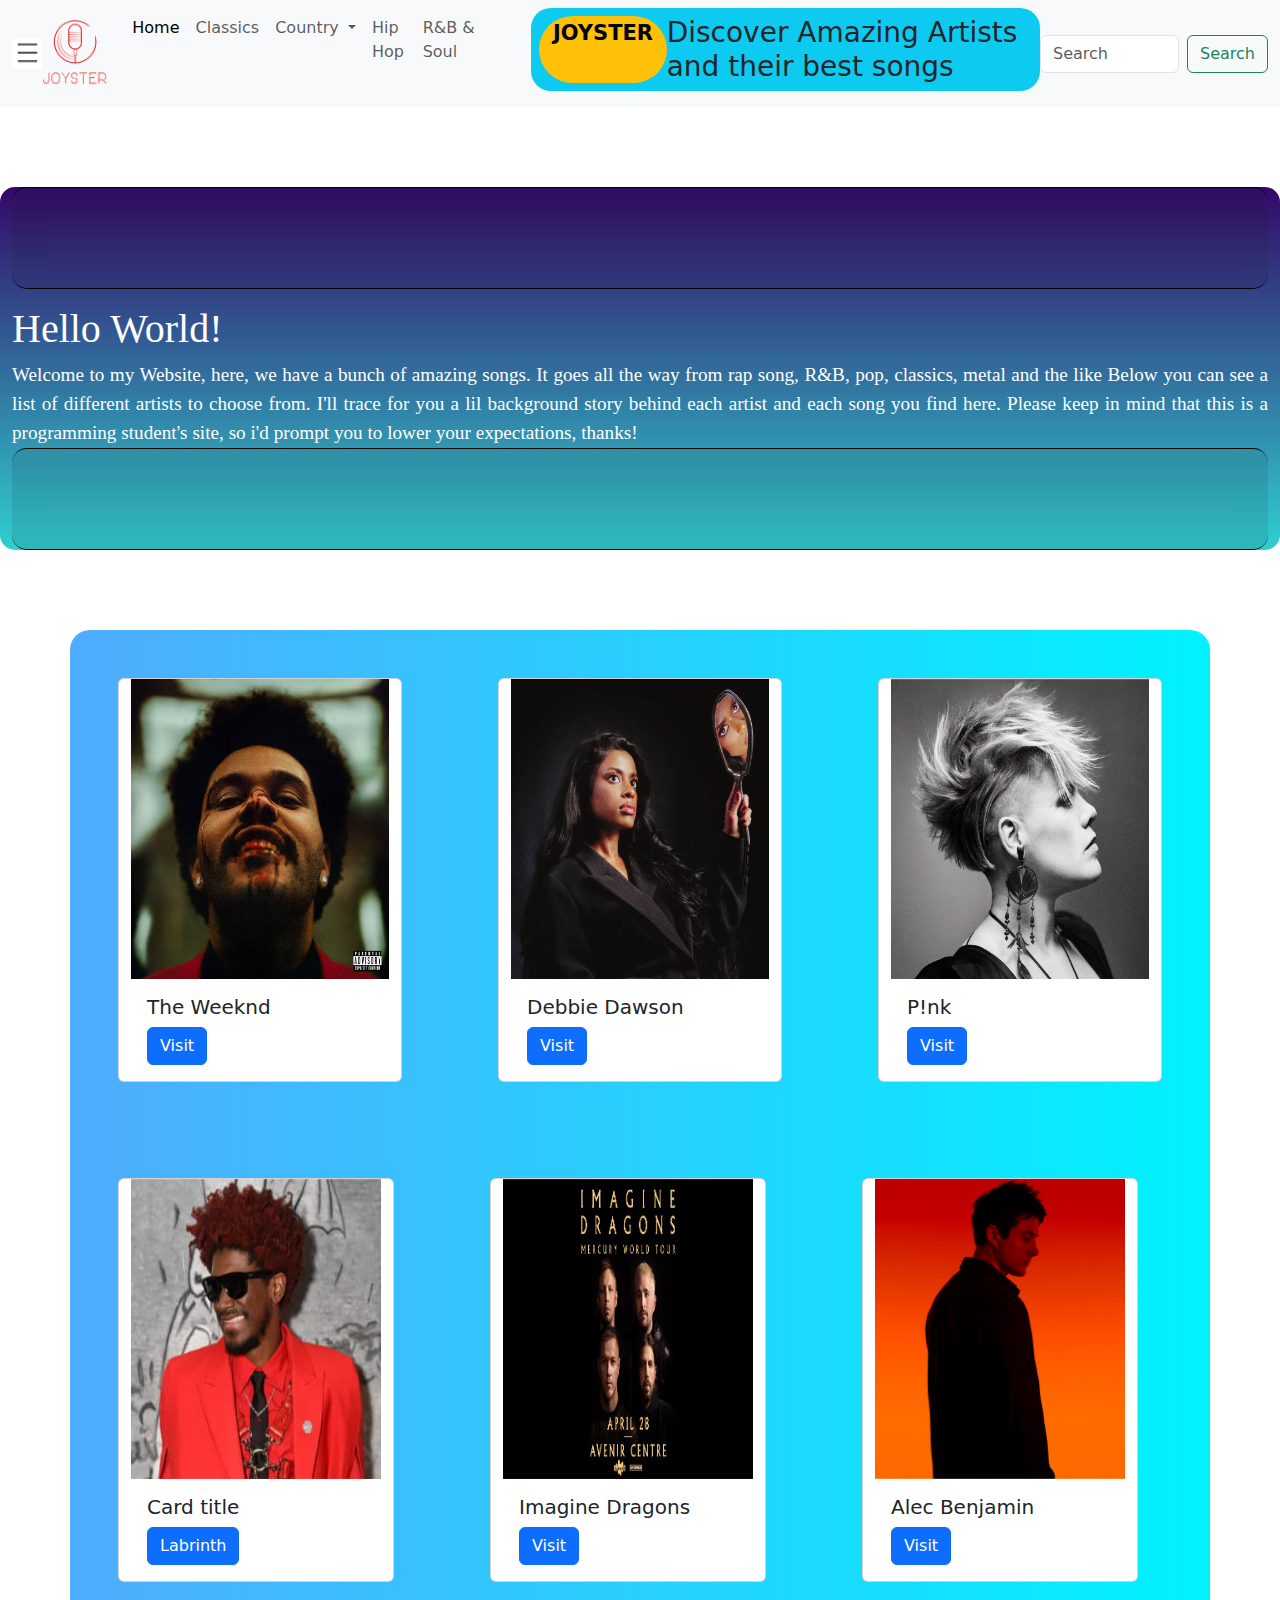
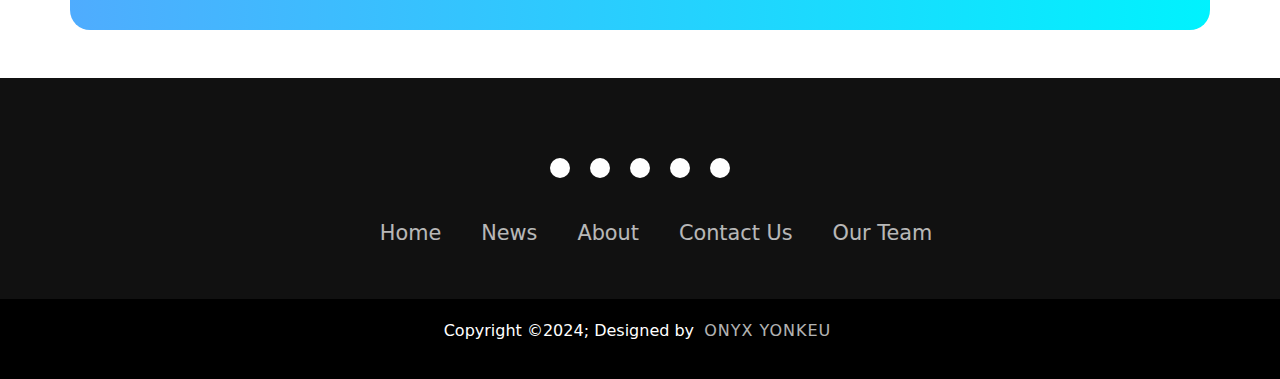
<file: index.html>
<!DOCTYPE html>
<html lang="en">
<head>
    <meta charset="UTF-8">
    <meta name="viewport" content="width=device-width, initial-scale=1.0">
    <title>Document</title>
    <link href="https://cdn.jsdelivr.net/npm/bootstrap@5.3.3/dist/css/bootstrap.min.css" rel="stylesheet" 
    integrity="sha384-QWTKZyjpPEjISv5WaRU9OFeRpok6YctnYmDr5pNlyT2bRjXh0JMhjY6hW+ALEwIH" crossorigin="anonymous">
    <link rel="stylesheet" href="style.css">

    <link rel="stylesheet" href="https://cdnjs.cloudflare.com/ajax/libs/font-awesome/6.6.0/css/all.min.css" integrity="sha512-Kc323vGBEqzTmouAECnVceyQqyqdsSiqLQISBL29aUW4U/M7pSPA/gEUZQqv1cwx4OnYxTxve5UMg5GT6L4JJg==" crossorigin="anonymous" referrerpolicy="no-referrer" />
</head>
<body>

    

    <nav class="navbar navbar-expand-lg bg-body-tertiary">
        <div class="container-fluid">
          <img src="Capture.PNG" alt="" style="width: 30px; height: 30px;" data-bs-toggle="offcanvas" data-bs-target="#offcanvas"> 
    
          <img class="navbar-brand" src="logo.png" style="width: 80px; height: 80px;">
          <button class="navbar-toggler" type="button" data-bs-toggle="collapse" data-bs-target="#navbarSupportedContent" aria-controls="navbarSupportedContent" aria-expanded="false" aria-label="Toggle navigation">
            <span class="navbar-toggler-icon"></span>
          </button>
          <div class="collapse navbar-collapse" id="navbarSupportedContent">
            <ul class="navbar-nav me-auto mb-2 mb-lg-0">
              <li class="nav-item">
                <a class="nav-link active" aria-current="page" href="#">Home</a>
              </li>
              <li class="nav-item">
                <a class="nav-link" href="#">Classics</a>
              </li>
              <li class="nav-item dropdown">
                <a class="nav-link dropdown-toggle" href="#" role="button" data-bs-toggle="dropdown" aria-expanded="false">
                  Country
                </a>
                <ul class="dropdown-menu">
                  <li><a class="dropdown-item" href="#">Action</a></li>
                  <li><a class="dropdown-item" href="#">Another action</a></li>
                  <li><hr class="dropdown-divider"></li>
                  <li><a class="dropdown-item" href="#">Something else here</a></li>
                </ul>
              </li>
              <li class="nav-item">
                <a class="nav-link" href="#">Hip Hop</a>
              </li>
              <li class="nav-item">
                <a class="nav-link" href="#">R&B & Soul</a>
              </li>
              <h3 id="hh3" class=" text-dark bg-info  ms-5 p-2 d-flex justify-content-end"> <span class=" badge rounded-pill text-bg-warning">JOYSTER</span>  Discover Amazing Artists and their best songs</h3>
            </ul>
            <form class="d-flex" role="search">
              <input class="form-control me-2" type="search" placeholder="Search" aria-label="Search">
              <button class="btn btn-outline-success" type="submit">Search</button>
            </form>
          </div>
        </div>
      </nav>

      


    <section id="presentation" class="container">
        <p>
        <h1>Hello World! </h1>

        Welcome to my Website, here, we have a bunch of amazing songs. It goes all the way from rap song, R&B, pop, classics, metal and the like
    Below you can see a list of different artists to choose from. I'll trace for you a lil background story behind each 
    artist and each song you find here.
    Please keep in mind that this is a programming student's site, so i'd prompt you to lower your expectations, thanks!
</p></section>



    <div id="grid"  class="container my-5">
        <div class="row">
        <div class="card m-5 col" style="width: 20rem;">
              <div id="autoC" class="carousel slide" data-bs-ride="carousel">
                  <div class="carousel-inner">
                      <div class="carousel-item active">
                          <img src="The Weeknd/Photos/The weeknd1.jpg" class="d-block w-100" height="300px" alt="">
                      </div>
                      <div class="carousel-item">
                          <img src="The Weeknd/Photos/The weeknd2.jpg" class="d-block w-100" height="300px" alt=""> 
                      </div>
                      <div class="carousel-item">
                          <img src="The Weeknd/Photos/The weeknd3.webp" class="d-block w-100" height="300px" alt=""> 
                  </div>
              </div>
              <div class="card-body">
                <h5 class="card-title">The Weeknd</h5>
                
                <a href="The weeknd.html" class="btn btn-primary">Visit</a>
              </div>
            </div>
            </div>


            <div class="card m-5 col" style="width: 20rem;">
                <div id="autoC" class="carousel slide" data-bs-ride="carousel">
                    <div class="carousel-inner">
                        <div class="carousel-item active">
                            <img src="Debbie Dawson/Photos/Debbie1.webp" class="d-block w-100" height="300px" alt="">
                        </div>
                        <div class="carousel-item">
                            <img src="Debbie Dawson/Photos/Debbie2.webp" class="d-block w-100" height="300px" alt=""> 
                        </div>
                        <div class="carousel-item">
                            <img src="Debbie Dawson/Photos/Debbie3.jpg" class="d-block w-100" height="300px" alt=""> 
                        </div>
                    </div>
                </div>
                <div class="card-body">
                  <h5 class="card-title">Debbie Dawson</h5>
                  
                  <a href="#" class="btn btn-primary">Visit</a>
                </div>
              </div> 

            


            <div class="card m-5 col" style="width: 20rem;">
                <div id="autoC" class="carousel slide" data-bs-ride="carousel">
                    <div class="carousel-inner">
                        <div class="carousel-item active">
                            <img src="P!nk/Photos/pink1.webp" class="d-block w-100" height="300px" alt="">
                        </div>
                        <div class="carousel-item">
                            <img src="P!nk/Photos/pink2.webp" class="d-block w-100" height="300px" alt=""> 
                        </div>
                        <div class="carousel-item">
                            <img src="P!nk/Photos/pink3.webp" class="d-block w-100" height="300px" alt=""> 
                        </div>
                    </div>
                </div>
                <div class="card-body">
                    <h5 class="card-title">P!nk</h5>
                    
                    <a href="#" class="btn btn-primary">Visit</a>
                  </div>
                </div>

                     
      



        <div class="row">

      <div class="card m-5 col" style="width: 20rem;">
        <div id="autoC" class="carousel slide" data-bs-ride="carousel">
            <div class="carousel-inner">
                <div class="carousel-item active">
                    <img src="Labrinth/Photos/Labrinth1.jpg" class="d-block w-100" height="300px" alt="">
                </div>
                <div class="carousel-item">
                    <img src="Labrinth/Photos/Labrinth2.jpg" class="d-block w-100" height="300px" alt=""> 
                </div>
                <div class="carousel-item">
                    <img src="Labrinth/Photos/Labrith3.avif" class="d-block w-100" height="300px" alt=""> 
                </div>
            </div>
        </div>
        <div class="card-body">
          <h5 class="card-title">Card title</h5>
          
          <a href="#" class="btn btn-primary">Labrinth</a>
        </div>
      </div>

      <div class="card m-5 col" style="width: 20rem;">
        <div id="autoC" class="carousel slide" data-bs-ride="carousel">
            <div class="carousel-inner">
                <div class="carousel-item active">
                    <img src="Imagine Dragons/Photos/imagine1.webp" class="d-block w-100" height="300px" alt="">
                </div>
                <div class="carousel-item">
                    <img src="Imagine Dragons/Photos/imagine2.jpg" class="d-block w-100" height="300px" alt=""> 
                </div>
                <div class="carousel-item">
                    <img src="Imagine Dragons/Photos/imagine3.webp" class="d-block w-100" height="300px" alt=""> 
                </div>
            </div>
        </div>
        <div class="card-body">
          <h5 class="card-title">Imagine Dragons</h5>
          
          <a href="#" class="btn btn-primary">Visit</a>
        </div>
        </div>

      <div class="card m-5 col" style="width: 20rem;">
        <div id="autoC" class="carousel slide" data-bs-ride="carousel">
            <div class="carousel-inner">
                <div class="carousel-item active">
                    <img src="Alec Benjamin/Photos/Alec1.jpg" class="d-block w-100" height="300px" alt="">
                </div>
                <div class="carousel-item">
                    <img src="Alec Benjamin/Photos/Alec2.webp" class="d-block w-100" height="300px" alt=""> 
                </div>
                <div class="carousel-item">
                    <img src="Alec Benjamin/Photos/Alec3.jpg" class="d-block w-100" height="300px" alt=""> 
                </div>
            </div>
        </div>
        <div class="card-body">
          <h5 class="card-title">Alec Benjamin</h5>
          
          <a href="#" class="btn btn-primary">Visit</a>
        </div>
      </div>

      
    </div>

  <!--  <div class="card m-5 col" style="width: 20rem;">
        <div id="autoC" class="carousel slide" data-bs-ride="carousel">
            <div class="carousel-inner">
                <div class="carousel-item active">
                    <img src="Billie Eilish/Photos/Bilie1.jpg" class="d-block w-100" height="300px" alt="">
                </div>
                <div class="carousel-item">
                    <img src="Billie Eilish/Photos/Billie2.jpg" class="d-block w-100" height="300px" alt=""> 
                </div>
                <div class="carousel-item">
                    <img src="Billie Eilish/Photos/Billie3.jpg" class="d-block w-100" height="300px" alt=""> 
                </div>
            </div>
        </div>
        <div class="card-body">
          <h5 class="card-title">Card title</h5>
          
          <a href="#" class="btn btn-primary">Go somewhere</a>
        </div>
    </div> -->
    </div>
    </div>


      <footer>
        <div class="footerContainer">
            <div class="socialIcons">
                <a class="" href=""><i class="fa-brands fa-facebook"></i></a>
                   <a href=""> <i class="fa-brands fa-instagram"></i> </a>
                  <a href="">  <i class="fa-brands fa-x"></i> </a>
                    <a href=""><i class="fa-brands fa-google-plus"></i> </a>
                    <a href=""><i class="fa-brands fa-youtube"></i> </a>
                
            </div>
            <div class="footerNav">
                <ul>
                    <li><a href="">Home</a></li>
                    <li><a href="">News</a></li>
                    <li><a href="">About</a></li>
                    <li><a href="">Contact Us</a></li>
                    <li><a href="">Our Team</a></li>
                </ul>
            </div>
          </div>
          <div class="footerBottom">
            <p>Copyright &copy;2024; Designed by <span class="designer">Onyx Yonkeu</span></p>
        </div>
      </footer>

    <script src="https://cdn.jsdelivr.net/npm/bootstrap@5.3.3/dist/js/bootstrap.bundle.min.js" integrity="sha384-YvpcrYf0tY3lHB60NNkmXc5s9fDVZLESaAA55NDzOxhy9GkcIdslK1eN7N6jIeHz" crossorigin="anonymous"></script>
</body>
</html>
</file>
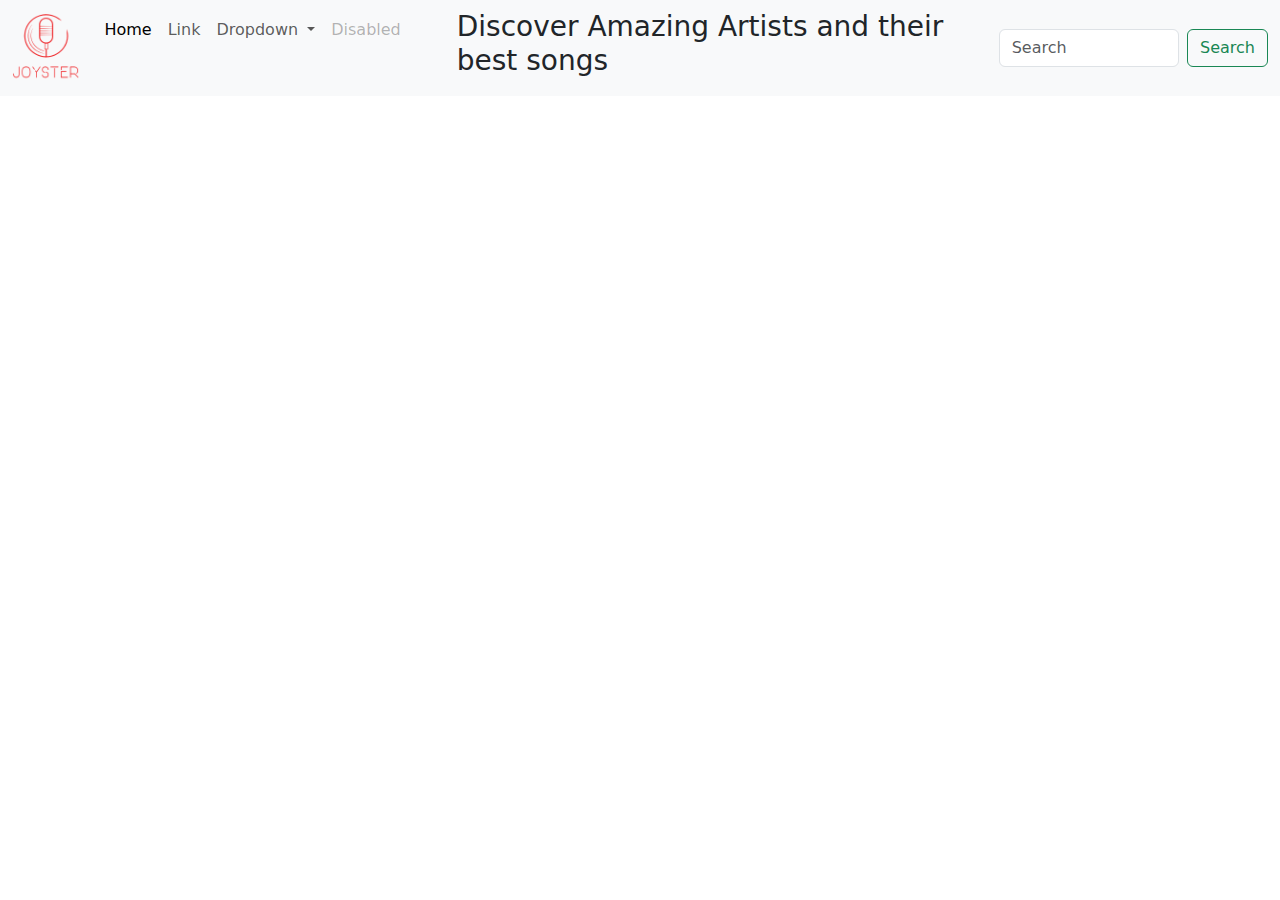
<file: test.html>
<!DOCTYPE html>
<html lang="en">
<head>
    <meta charset="UTF-8">
    <meta name="viewport" content="width=device-width, initial-scale=1.0">
    <title>Document</title>
    <link href="https://cdn.jsdelivr.net/npm/bootstrap@5.3.3/dist/css/bootstrap.min.css" rel="stylesheet" 
    integrity="sha384-QWTKZyjpPEjISv5WaRU9OFeRpok6YctnYmDr5pNlyT2bRjXh0JMhjY6hW+ALEwIH" crossorigin="anonymous">
    <link rel="stylesheet" href="style.css">
</head>
<body>

    <nav class="navbar navbar-expand-lg bg-body-tertiary">
        <div class="container-fluid">
          <img class="navbar-brand" src="logo.png" style="width: 80px; height: 80px;">
          <button class="navbar-toggler" type="button" data-bs-toggle="collapse" data-bs-target="#navbarSupportedContent" aria-controls="navbarSupportedContent" aria-expanded="false" aria-label="Toggle navigation">
            <span class="navbar-toggler-icon"></span>
          </button>
          <div class="collapse navbar-collapse" id="navbarSupportedContent">
            <ul class="navbar-nav me-auto mb-2 mb-lg-0">
              <li class="nav-item">
                <a class="nav-link active" aria-current="page" href="#">Home</a>
              </li>
              <li class="nav-item">
                <a class="nav-link" href="#">Link</a>
              </li>
              <li class="nav-item dropdown">
                <a class="nav-link dropdown-toggle" href="#" role="button" data-bs-toggle="dropdown" aria-expanded="false">
                  Dropdown
                </a>
                <ul class="dropdown-menu">
                  <li><a class="dropdown-item" href="#">Action</a></li>
                  <li><a class="dropdown-item" href="#">Another action</a></li>
                  <li><hr class="dropdown-divider"></li>
                  <li><a class="dropdown-item" href="#">Something else here</a></li>
                </ul>
              </li>
              <li class="nav-item">
                <a class="nav-link disabled" aria-disabled="true">Disabled</a>
              </li>
              <h3 class="text-dark w-125 mx-5 d-flex justify-content-end">Discover Amazing Artists and their best songs</h3>
            </ul>
            <form class="d-flex" role="search">
              <input class="form-control me-2" type="search" placeholder="Search" aria-label="Search">
              <button class="btn btn-outline-success" type="submit">Search</button>
            </form>
          </div>
        </div>
      </nav>

    <script src="https://cdn.jsdelivr.net/npm/bootstrap@5.3.3/dist/js/bootstrap.bundle.min.js" integrity="sha384-YvpcrYf0tY3lHB60NNkmXc5s9fDVZLESaAA55NDzOxhy9GkcIdslK1eN7N6jIeHz" crossorigin="anonymous"></script>
</body>
</html>
</file>
<file: style.css>
body{
   
   /*background-image: url("logo.png");*/
  /* background-image: url("The weeknd2.jpg");*/
 
   background-repeat: no-repeat;
   background-attachment: fixed;
   background-position: center;
   background-size: contain;
}
* {
   padding: 0;
   margin: 0;
   box-sizing: border-box;
 }
 /*
 index */
#grid{
      background-image: linear-gradient(to right, #4facfe 0%, #00f2fe 100%);
      border-radius: 20px;

}
#hh3{
   border-radius: 20px;
   
}



#up{
   
   background-image: url("The Weeknd/Photos/the_weeknd_4k.jpg");
   
   /*backdrop-filter:blur(20px);*/
   background-position: center;
  background-repeat: no-repeat;
  background-size: cover;
  height: 100%;
  border-radius: 10px;
}
#name{
   max-width: 1200px;
   width: 100%;
   height: 70px;
   margin: 80px auto;
   border-radius: 50px ;
   padding-bottom: 15px;
   display: flex;
   color: white;
   font-size: 50px;
   justify-content: center;
   background-image: linear-gradient(to top, #ff0844 0%, #ffb199 100%);
}
#drope{
   max-width: 120px;
   width: 100%;
   height: 30px;
   display:flex;
   flex: row;
   border-bottom: 1px;
}

.drop{
   
   background-color: black;
}
.wrapper{
  /* background-image: linear-gradient(120deg, #a1c4fd 0%, #c2e9fb 100%);*/
   max-width: 1500px;
   width:100%;
   margin: 80px auto;
   
}
.intro{
   backdrop-filter:blur(13px);

   border-top: 1px solid black;
   border-bottom: 1px solid black;
   background-color: rgb(0,0,0);
   background-color: rgba(31, 30, 30, 0.1); /* Black w/opacity/see-through */
  
   padding: 50px;
   color: white;
   display:flex;
   flex:wrap;
   justify-content: space-between;
   border-radius: 15px;
   z-index: 2;
   font-weight: bold;

   

}
.intro h1{
   width: 20%;
}
.intro div{
   width: 70%;
   line-height: 2em;
}
#video{
   padding: 50px;
  
   display:flex;
   flex:wrap;
   justify-content: space-between;
   border-radius: 15px;
}
#video video{
   width: 50%;
}
#video p{
   width: 20%;
   line-height: 2em;
}
#video p p{
   width: 20%;
   line-height: 2em;
}
#presentation{
   max-width: 1500px;
   width:100%;
   margin: 80px auto;
   
   text-align: justify;
   font-size: larger;
   /*background-color: aqua;*/
   font-family: cursive;
   background-image: linear-gradient(to top, #30cfd0 0%, #330867 100%);
  
   color:white;
   border-radius:15px;

}
#presentation p{
   backdrop-filter:blur(13px);

   border-top: 1px solid black;
   border-bottom: 1px solid black;
   background-color: rgb(0,0,0);
   background-color: rgba(31, 30, 30, 0.1); /* Black w/opacity/see-through */
  
   padding: 50px;
   color: white;
   display:flex;
   flex:wrap;
   justify-content: space-between;
   border-radius: 15px;
   z-index: 2;
   font-weight: bold;

}

#bio_tw{

   text-align: justify;
   font-size: larger;
   /*background-color: aqua;*/
   font-family: cursive;
   /*background-image: url("The weeknd2.jpg");*/
}

.slider-container{
   width: 100%;
   height:100vh;
   display: flex;
   align-items: center;
   justify-content: center;

}
.slider-images{
   display: flex;
   align-items: center;
   gap: 21px;
}
.slider-images img{
   width: 100%;
   height: 100%;
   object-fit: cover;
   border-radius: 6px;
   
}
.slider-img{
   width: 110px;
   cursor: pointer;
   position: relative;
   transition: 0.7s ease;
   border-radius: 6px;

}
.slider-images .slider-img:first-child, .slider-images .slider-img:last-child{
   height: 480px;
}
.slider-images .slider-img:nth-child(2), .slider-images .slider-img:nth-child(4){
   height: 560px;
}
.slider-images .slider-img:nth-child(3){
   height: 665px;
}
.slider-img.active{
   width: 766px !important;
   height: 750px !important;
}
.hh1{
   font-family: cursive;
   font-size: 30px;
   font-weight: 700;
   text-align: left;
   color: #fff;
   position: absolute;
   top:50%;
   left: -10%;
   transform: rotate(270deg);
   transition: 0.7s ease;
}
.pla{
   font-family: cursive;
   font-size: 30px;
   font-weight: 700;
   text-align: center;
   color: #fff;
   display: flex;
   position: absolute;
   top:93%;
   left: 0%;
   transform: rotate(360deg);
   transition: 0.7s ease;
}



/* footer elements */
footer{
   background-color: #111;
}
.footerContainer{
   width: 100%;
   padding: 70px 30px 20px;
}

.socialIcons{
   display: flex;
   justify-content: center;
}
.socialIcons a{
   text-decoration: none;
   padding: 10px;
   background-color: white;
   margin: 10px;
   border-radius: 50%;
}
.socialIcons a i{
   font-size: 2em;
   color: black;
   opacity: 0.9;
} 
.socialIcons a:hover{
   background-color: #111;
   transition: 0.5s;

}
.socialIcons a:hover i{
   color: white;
   transition: 0.5s;
   
}
.footerNav{
   margin: 30px 0;
}
.footerNav ul{
   display: flex;
   justify-content: center;
   list-style-type: none;
}
.footerNav ul li a{
   color: white;
   margin: 20px;
   text-decoration: none;
   font-size: 1.3em;
   opacity: 0.7;
   transition: 0.5s;
}
.footerNav ul li a:hover{
   opacity:1;
}
.footerBottom{
   background-color: #000 ;
   color: white;
   padding: 20px;
   text-align: center;
}
.designer{
   opacity: 0.7;
   text-transform: uppercase;
   letter-spacing: 1px;
   font-weight: 400;
   margin: 0px 5px;
}
@media (max-width: 700px){
   .footerNav ul{
      flex-direction: column;
   }

   .footerNav ul li{
      width: 100%;
      text-align: center;
      margin: 10px;
   }
}
</file>
